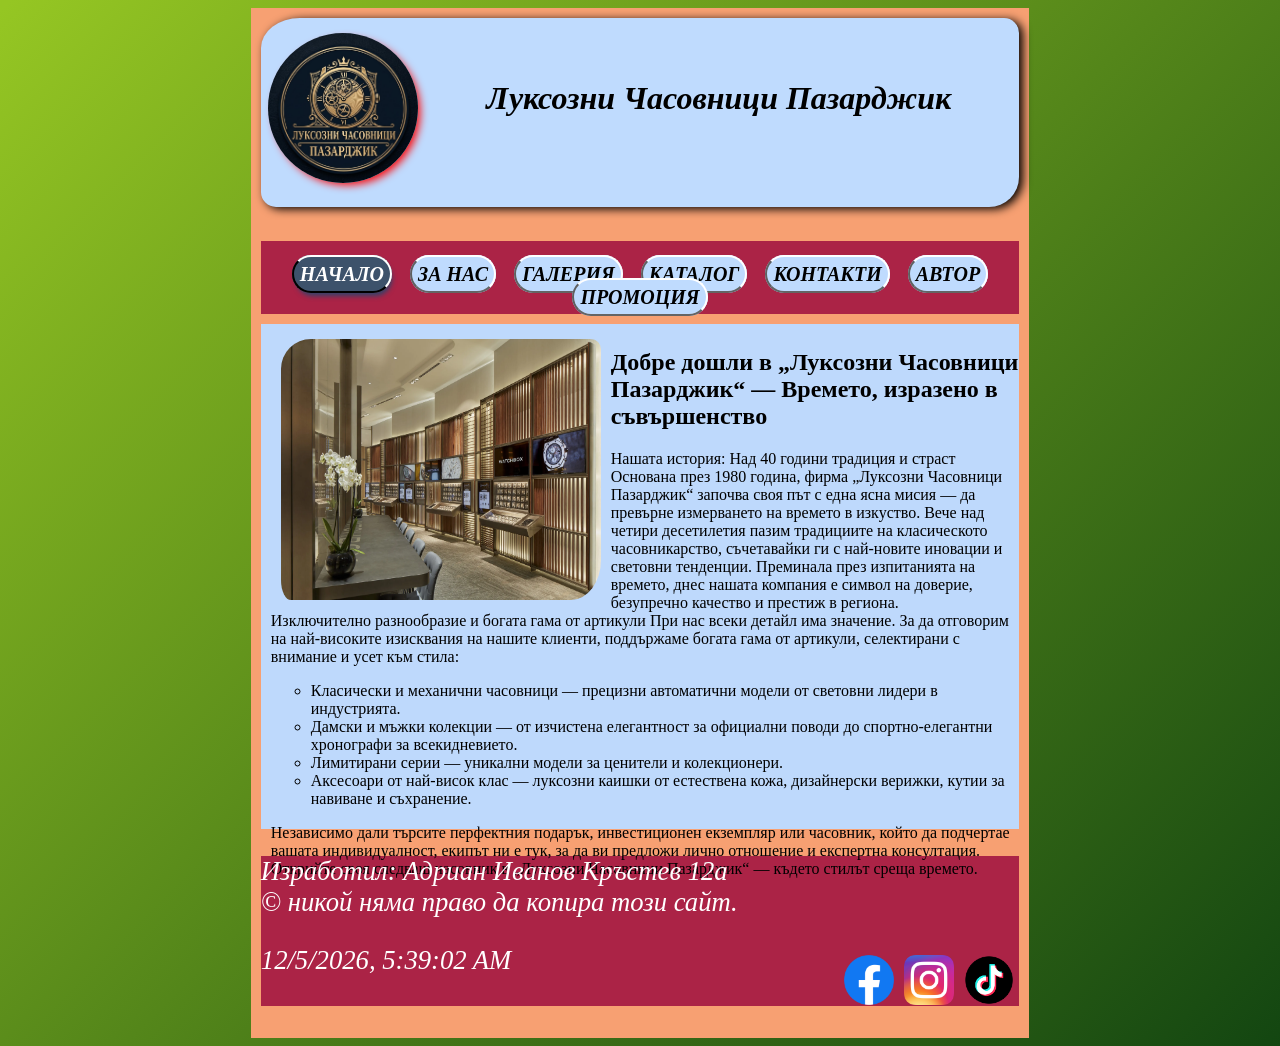
<file: index.html>
<!doctype html>
<html>
<head>
<meta charset="utf-8">
<title>Начало</title>
<link href="style.css" rel="stylesheet" type="text/css">
	<link rel="icon" type="image/x-icon" href="img/favicon_io/favicon.ico">
</head>

<body>
<div id="wrapper">
	<header id="header">
    <img id="left" src="img/logo.png" width="150" height="150" alt=""/>
	<h1 id="align">Луксозни Часовници Пазарджик</h1>
	</header>
  <nav id="menu"><strong id="center"><a href="index.html" class="align">НАЧАЛО</a> 
	  <a href="aboutUs.html">ЗА НАС</a> <a href="gallery.html">ГАЛЕРИЯ</a> <a href="catalog.html">КАТАЛОГ</a> 
	  <a href="contact.html">КОНТАКТИ</a> 
	  <a href="author.html">АВТОР</a> <a href="promotion.html">ПРОМОЦИЯ</a></strong></nav>
  <main id="main">
	<img id="aliign" src="img/store.png" width="320" height="261" alt=""/> 
	<h2>Добре дошли в „Луксозни Часовници Пазарджик“ — Времето, изразено в съвършенство</h2>
	  <p>Нашата история: Над 40 години традиция и страст
Основана през 1980 година, фирма „Луксозни Часовници Пазарджик“ започва своя път с една ясна мисия — да превърне измерването на времето в изкуство. Вече над четири десетилетия пазим традициите на класическото часовникарство, съчетавайки ги с най-новите иновации и световни тенденции. Преминала през изпитанията на времето, днес нашата компания е символ на доверие, безупречно качество и престиж в региона.<br>


Изключително разнообразие и богата гама от артикули
При нас всеки детайл има значение. За да отговорим на най-високите изисквания на нашите клиенти, поддържаме богата гама от артикули, селектирани с внимание и усет към стила:</p>
	  <ul><li>Класически и механични часовници — прецизни автоматични модели от световни лидери в индустрията.</li>

<li>Дамски и мъжки колекции — от изчистена елегантност за официални поводи до спортно-елегантни хронографи за всекидневието.
</li>
<li>Лимитирани серии — уникални модели за ценители и колекционери.</li>

<li>Аксесоари от най-висок клас — луксозни каишки от естествена кожа, дизайнерски верижки, кутии за навиване и съхранение.</li></ul>
	  <p>Независимо дали търсите перфектния подарък, инвестиционен екземпляр или часовник, който да подчертае вашата индивидуалност, екипът ни е тук, за да ви предложи лично отношение и експертна консултация.<br>


Открийте своя следващ часовник в „Луксозни Часовници Пазарджик“ — където стилът среща времето.</p>
	</main>
  <footer id="footer">
	  
	<p id="size">Изработил: Адриан Иванов Кръстев 12а <br>
    &copy; никой няма право да копира този сайт.</p>
	  
    <div class="icon"><a href="https://www.tiktok.com/@worldmacins" target="_self"><img src="img/tiktok-icon-free-png.webp" width="50" height="50" alt="ticktock"/></a></div>
	  
  <div class="icon"><a href="https://www.instagram.com/adikr88/" target="_self"><img src="img/Instagram_icon.png" width="50" height="50" alt="insta"/></a></div>
	
<div class="icon"><a href="https://www.facebook.com/profile.php?id=100041481893271&locale=bg_BG" target="_self"><img src="img/Facebook_Logo_(2019).png" width="50" height="50" alt="facebook"/></a></div>
    <div id="datetime" style="font-size: 20pt; font-style: oblique;"></div>

    <script>
        // Функция за обновяване на датата и часа
        function updateDateTime() {
            const now = new Date();
            document.getElementById('datetime').innerHTML = now.toLocaleString();
        }

        // Извикване на функцията веднага след зареждане на страницата
        updateDateTime();

        // Обновяване на датата и часа на всеки 1 секунда
        setInterval(updateDateTime, 1000);
    </script>

  </footer>
</div>
</body>
</html>
</file>
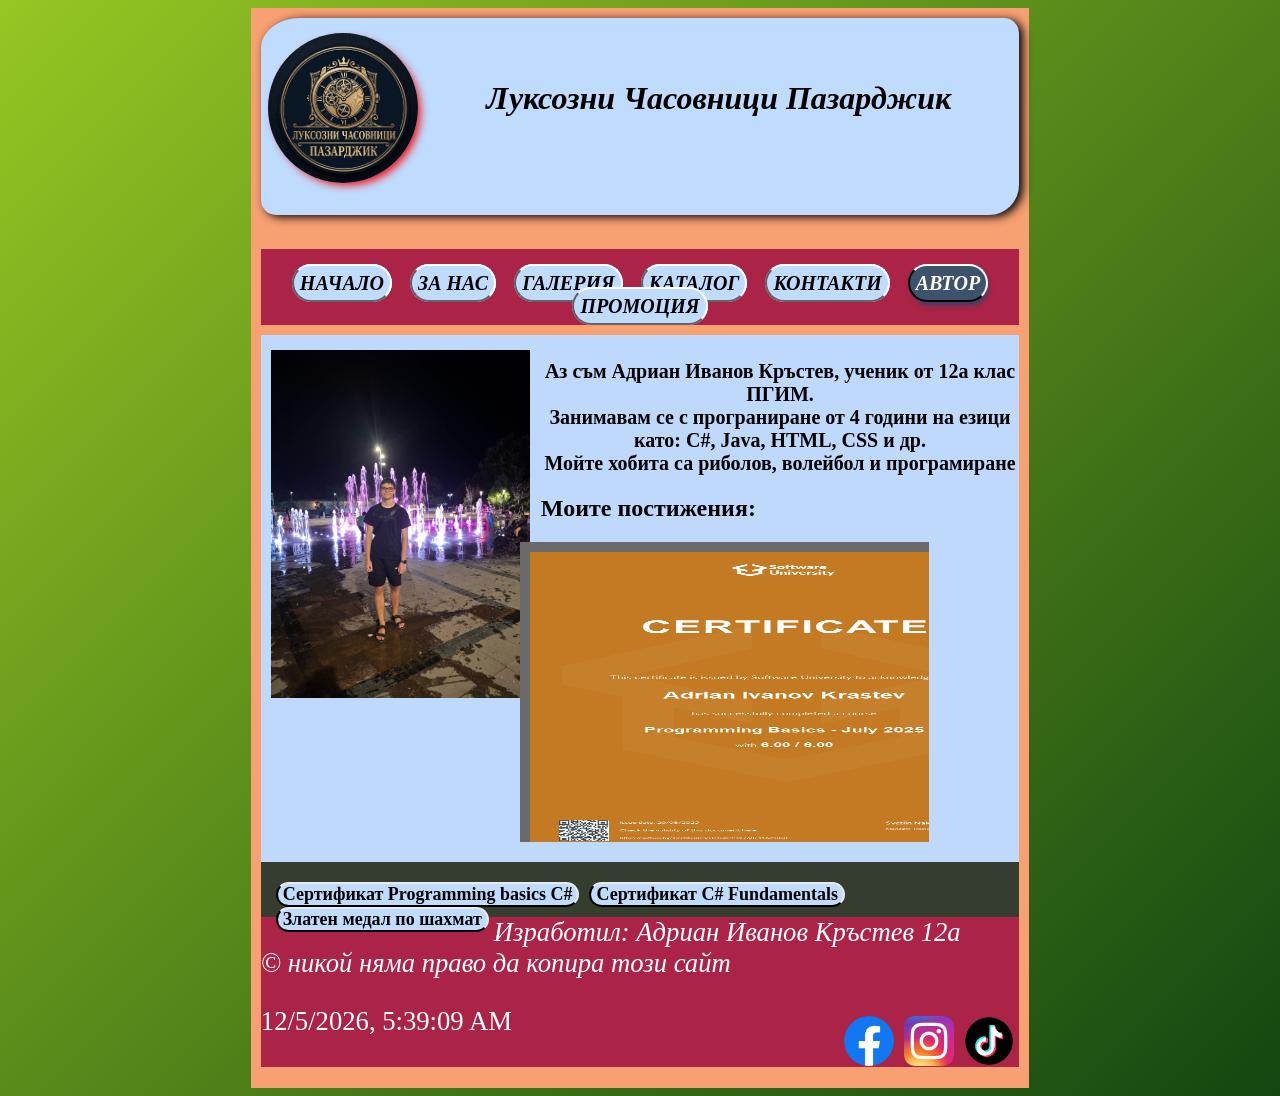
<file: author.html>
<!doctype html>
<html>
<head>
<meta charset="utf-8">
<title>автор</title>
<link href="author.css" rel="stylesheet" type="text/css">
<link rel="icon" type="image/x-icon" href="img/favicon_io/favicon.ico">
</head>

<body>
<div id="wrapper">
	<header id="header">
    <img id="left" src="img/logo.png" width="150" height="150" alt=""/>
	<h1 id="align">Луксозни Часовници Пазарджик</h1>
	</header>
  <nav id="menu"><strong id="center"><a href="index.html">НАЧАЛО</a> 
	  <a href="aboutUs.html">ЗА НАС</a> <a href="gallery.html">ГАЛЕРИЯ</a> <a href="catalog.html">КАТАЛОГ</a> 
	  <a href="contact.html">КОНТАКТИ</a> 
	  <a href="author.html" class="align">АВТОР</a> <a href="promotion.html">ПРОМОЦИЯ</a></strong></nav>
	
  <main id="main">
	<img class="image" src="img/author.jpg" width="259" height="348" alt=""/> 
	<div id="Para">
	  <p style="text-align: center; font-size: 20px;"><strong>Аз съм Адриан Иванов Кръстев, ученик от 12а клас ПГИМ.<br>
 Занимавам се с програниране от 4 години на езици като: С#, Java, HTML, CSS и др. <br>
Мойте хобита са риболов, волейбол и програмиране</strong></p>
	  <h2>Моите постижения:</h2>
	  <div id="scroll">
		<img class="floatCont" src="img/sertif1.jpg" width="500" height="300" alt=""/> 
		<img class="floatCont" src="img/sertif2.jpg"  width="500" height="300"  alt=""/> 
		<img class="floatCont" src="img/chessGoldMedal.jpg"  width="500" height="300"  alt=""/> </div>
    </div>

    <nav id="navigation">
      <div class="button"><a href="img/sertif1.jpg">Сертификат Programming basics C#</a></div>
      <div class="button"><a href="img/sertif2.jpg">Сертификат C# Fundamentals</a></div>
      <div class="button"><a href="img/chessGoldMedal.jpg">Златен медал по шахмат</a></div>
    </nav>
	  
	
  </main>
  <footer id="footer">
	  
	<p id="size">Изработил: Адриан Иванов Кръстев 12а <br>
    &copy; никой няма право да копира този сайт</p>
	  
    <div class="icon"><a href="https://www.tiktok.com/@worldmacins" target="_self"><img src="img/tiktok-icon-free-png.webp" width="50" height="50" alt="ticktock"/></a></div>
	  
  <div class="icon"><a href="https://www.instagram.com/adikr88/" target="_self"><img src="img/Instagram_icon.png" width="50" height="50" alt="insta"/></a></div>
	
<div class="icon"><a href="https://www.facebook.com/profile.php?id=100041481893271&locale=bg_BG" target="_self"><img src="img/Facebook_Logo_(2019).png" width="50" height="50" alt="facebook"/></a></div>
	  <div id="datetime"></div>

    <script>
        // Функция за обновяване на датата и часа
        function updateDateTime() {
            const now = new Date();
            document.getElementById('datetime').innerHTML = now.toLocaleString();
        }

        // Извикване на функцията веднага след зареждане на страницата
        updateDateTime();

        // Обновяване на датата и часа на всеки 1 секунда
        setInterval(updateDateTime, 1000);
    </script>
  </footer>
	</div>
</body>
</html>
</file>
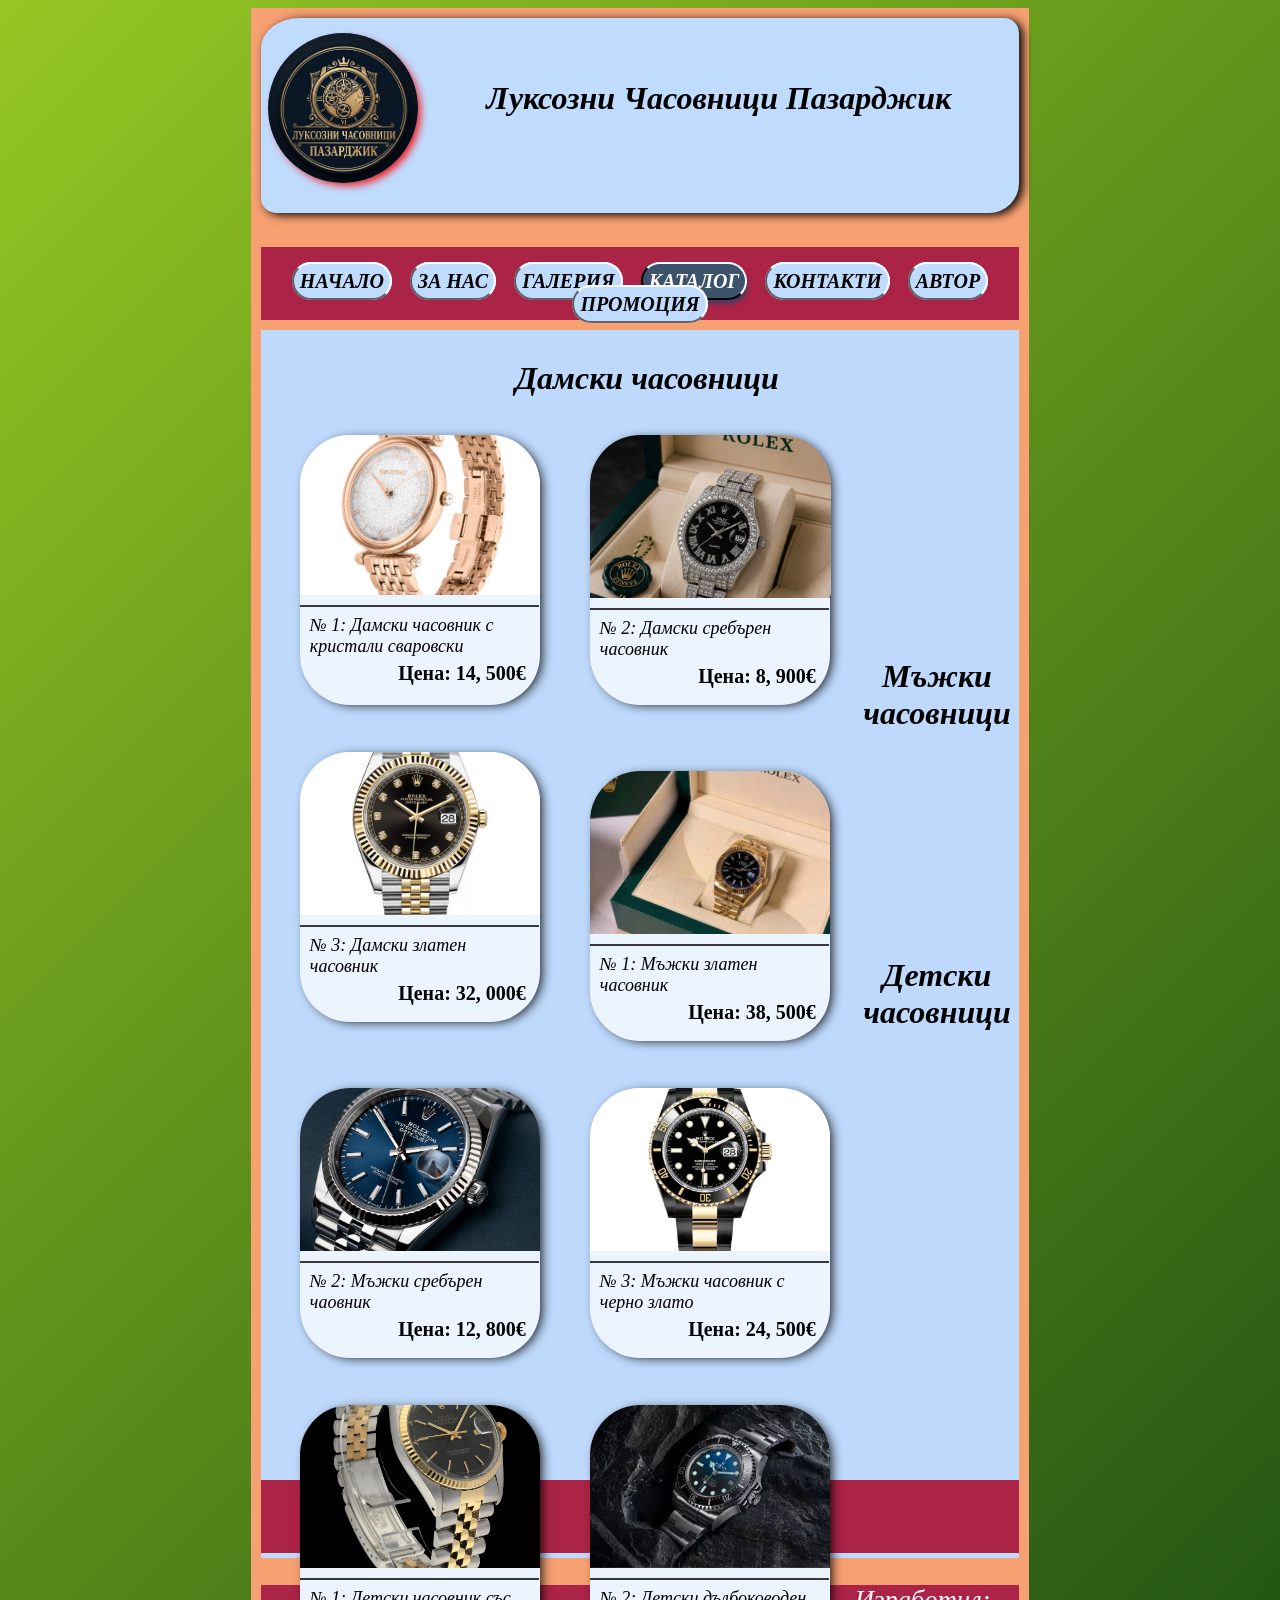
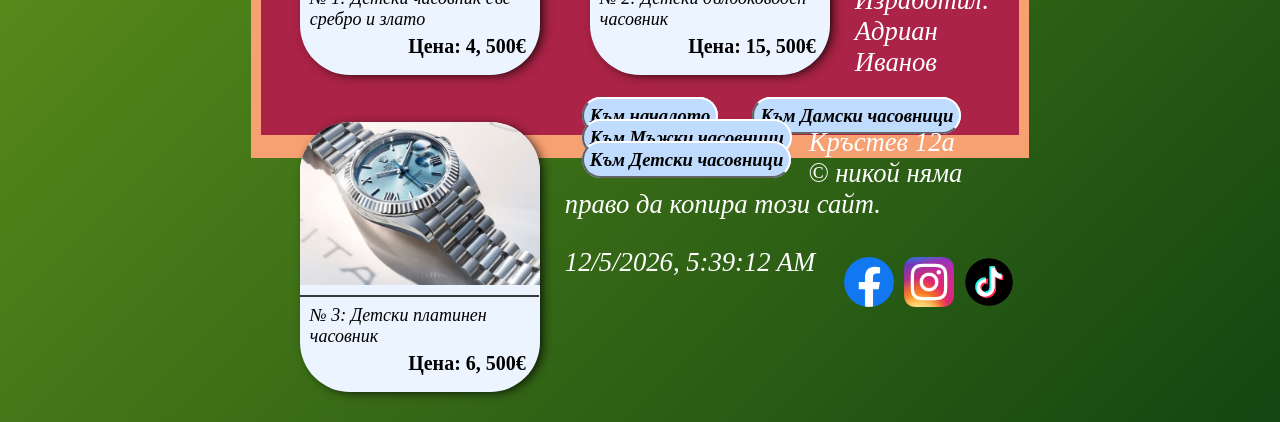
<file: catalog.html>
<!doctype html>
<html>
<head>
<meta charset="utf-8">
<title>catalog</title>
<link href="style1.css" rel="stylesheet" type="text/css">
	<link rel="icon" type="image/x-icon" href="img/favicon_io/favicon.ico">
</head>

<body>
<div id="wrapper">
	<header id="header">
	<img id="left" src="img/logo.png" width="150" height="150" alt=""/>
	<h1 id="align">Луксозни Часовници Пазарджик</h1>
	</header>
	
	<nav id="menu"><strong id="center"><a href="index.html">НАЧАЛО</a> 
	  <a href="aboutUs.html">ЗА НАС</a> <a href="gallery.html">ГАЛЕРИЯ</a> 
		
		<a href="catalog.html" class="active">КАТАЛОГ</a>
		
		<a href="contact.html">КОНТАКТИ</a> <a href="author.html">АВТОР</a> <a href="promotion.html">ПРОМОЦИЯ</a></strong></nav>
  <main id="main">
    <div id="section1">
        <h1 class="headingAlign">Дамски часовници</h1>
	    <div class="product">
			
		  <div class="img"><img class="img" src="img/clock.jpg" width="240" height="160" alt=""/></div>
			<hr class="line">

<div class="text">№ 1: Дамски часовник с кристали сваровски</div>
		  <div class="price">Цена: 14, 500&#8364;</div>
			
        </div>
		  
      <div class="product">
			
		  <div class="img"><img class="img" src="img/clockRolex.png" width="241" height="163" alt=""/></div>
			<hr class="line">

<div class="text">№ 2: Дамски сребърен часовник</div>
		  <div class="price">Цена: 8, 900&#8364;</div>
			
        </div>
		  
		
		<div class="product">
			
		  <div class="img"><img class="img" src="img/rolex.jpg" width="240" height="163" alt=""/></div>
			<hr class="line">

<div class="text">№ 3: Дамски златен часовник</div>
		  <div class="price">Цена: 32, 000&#8364;</div>
			
        </div>
		
      </div>
		
	  <div id="section2"><h1 class="headingAlign">Мъжки часовници</h1>
	  
		  <div class="product">
			
		  <div class="img"><img class="img" src="img/manRolex.png" width="240" height="163" alt=""/></div>
			<hr class="line">

<div class="text">№ 1: Мъжки златен часовник</div>
		  <div class="price">Цена: 38, 500&#8364;</div>
			
        </div>
	  
		  <div class="product">
			
		  <div class="img"><img class="img" src="img/RolexSilver.jpg" width="240" height="163" alt=""/></div>
			<hr class="line">

<div class="text">№ 2: Мъжки сребърен чаовник</div>
		  <div class="price">Цена: 12, 800&#8364;</div>
			
        </div>
		  
		  <div class="product">
			
		  <div class="img"><img class="img" src="img/RolexBlackGold.png" width="240" height="163" alt=""/></div>
			<hr class="line">

<div class="text">№ 3: Мъжки часовник с черно злато</div>
		  <div class="price">Цена: 24, 500&#8364;</div>
			
        </div>
	  
	  </div>
		
    <div id="section3"><h1 class="headingAlign">Детски часовници</h1>
	  
	   <div class="product">
			
		  <div class="img"><img class="img" src="img/KidsRolex.png" width="240" height="163" alt=""/></div>
			<hr class="line">

<div class="text">№ 1: Детски часовник със сребро и злато</div>
		  <div class="price">Цена: 4, 500&#8364;</div>
			
        </div>
	  
	  <div class="product">
			
		  <div class="img"><img class="img" src="img/DeepSeaKids.png" width="240" height="163" alt=""/></div>
			<hr class="line">

<div class="text">№ 2: Детски дълбоководен часовник</div>
		  <div class="price">Цена: 15, 500&#8364;</div>
			
        </div>
		
		<div class="product">
			
		  <div class="img"><img class="img" src="img/KidsSilver.png" width="240" height="163" alt=""/></div>
			<hr class="line">

<div class="text">№ 3: Детски платинен часовник</div>
		  <div class="price">Цена: 6, 500&#8364;</div>
			
        </div>
	  
	  </div>
      <nav id="navigation">
        <div class="button"><a href="#wrapper">Към началото</a></div>
        <div class="button"><a href="#section1">Към Дамски часовници</a></div>
	    <div class="button"><a href="#section2">Към Мъжки часовници</a></div>
	    <div class="button"><a href="#section3">Към Детски часовници</a></div>
      </nav>
	  </main>
	
    <footer id="footer">
	  	<p id="size">Изработил: Адриан Иванов Кръстев 12а <br>
			 &copy; никой няма право да копира този сайт.</p>
	  
    <div class="icon"><a href="https://www.tiktok.com/@worldmacins" target="_self"><img src="img/tiktok-icon-free-png.webp" width="50" height="50" alt="ticktock"/></a></div>
	  
  <div class="icon"><a href="https://www.instagram.com/adikr88/" target="_self"><img src="img/Instagram_icon.png" width="50" height="50" alt="insta"/></a></div>
	
<div class="icon"><a href="https://www.facebook.com/profile.php?id=100041481893271&locale=bg_BG" target="_self"><img src="img/Facebook_Logo_(2019).png" width="50" height="50" alt="facebook"/></a></div>
    <div id="datetime" style="font-size: 20pt; font-style: oblique;"></div>

    <script>
        // Функция за обновяване на датата и часа
        function updateDateTime() {
            const now = new Date();
            document.getElementById('datetime').innerHTML = now.toLocaleString();
        }

        // Извикване на функцията веднага след зареждане на страницата
        updateDateTime();

        // Обновяване на датата и часа на всеки 1 секунда
        setInterval(updateDateTime, 1000);
    </script>
	  </footer>
  
</div>
</body>
</html>
</file>
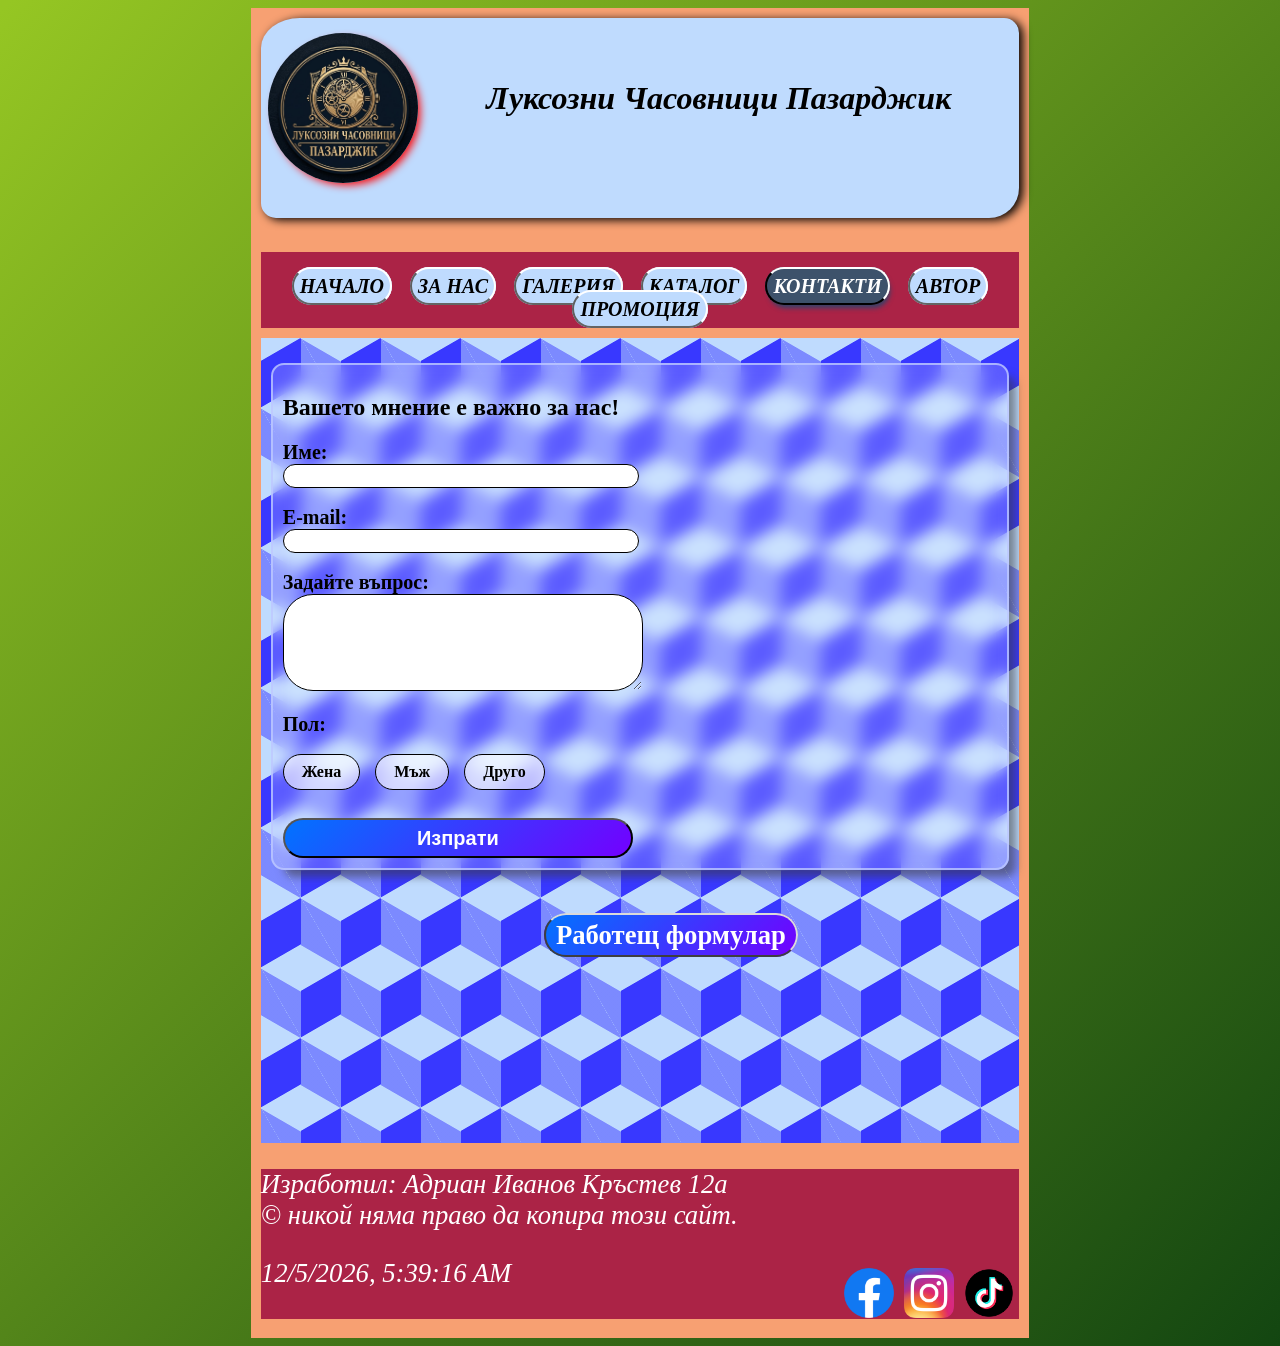
<file: contact.html>
<!doctype html>
<html>
<head>
<meta charset="utf-8">
<title>Начало</title>
<link href="contactStyle.css" rel="stylesheet" type="text/css">
	<link rel="icon" type="image/x-icon" href="img/favicon_io/favicon.ico">
</head>

<body>
<div id="wrapper">
	<header id="header">
    <img id="left" src="img/logo.png" width="150" height="150" alt=""/>
	<h1 id="align">Луксозни Часовници Пазарджик</h1>
	</header>
  <nav id="menu"><strong id="center"><a href="index.html">НАЧАЛО</a> 
	  <a href="aboutUs.html">ЗА НАС</a> <a href="gallery.html">ГАЛЕРИЯ</a> <a href="catalog.html">КАТАЛОГ</a> 
	  <a class="align" href="contact.php">КОНТАКТИ</a> 
	  <a href="author.html">АВТОР</a> <a href="promotion.html">ПРОМОЦИЯ</a></strong></nav>
 
<div class="pattern">
<main id="main">
<div class="glass">
<h2>Вашето мнение е важно за нас!</h2>

  <div id="map"><iframe src="https://www.google.com/maps/embed?pb=!1m18!1m12!1m3!1d1949.9526908014527!2d24.325143847471665!3d42.20215048574838!2m3!1f0!2f0!3f0!3m2!1i1024!2i768!4f13.1!3m3!1m2!1s0x14acafe4d177b767%3A0x40f730e415bdb65b!2z0J_Qk9CY0Jw!5e0!3m2!1sbg!2sbg!4v1792254079824!5m2!1sbg!2sbg" width="400" height="300" style="border:0;" allowfullscreen="" loading="lazy" referrerpolicy="strict-origin-when-cross-origin"></iframe></div>
  
  <form>  
    <label class="label">Име:</label> <input id="name1" name="name">
    <br><br>
    <label class="label">E-mail:</label>
    <input id="email" type="text" name="email">
    <br><br>
    <label class="label">Задайте въпрос:</label><br>
    <textarea class="text" name="comment" rows="5" cols="40"></textarea>
    <br><br>
    <label class="label">Пол:</label><br><br>
    
    <div class="gender-group">
        <label class="gender-option">
            <input id="gender" name="gender" type="radio" required="required" value="female">
            <span>Жена</span>
        </label>
        
        <label class="gender-option">
            <input id="gender1" type="radio" name="gender" required="required" value="male">
            <span>Мъж</span>
        </label>
        
        <label class="gender-option">
            <input class="gender" type="radio" name="gender" value="other">
            <span>Друго</span>
        </label>
    </div>
    <br>
    <input id="submit" type="submit" name="submit" value="Изпрати"> 
  </form>
</div>
    <div id="working"><a href="contact.php">Работещ формулар</a></div>
	  
	</main></div>
  <footer id="footer">
	  
	<p id="size">Изработил: Адриан Иванов Кръстев 12а <br>
    &copy; никой няма право да копира този сайт.</p>
	  
    <div class="icon"><a href="https://www.tiktok.com/@worldmacins" target="_self"><img src="img/tiktok-icon-free-png.webp" width="50" height="50" alt="ticktock"/></a></div>
	  
  <div class="icon"><a href="https://www.instagram.com/adikr88/" target="_self"><img src="img/Instagram_icon.png" width="50" height="50" alt="insta"/></a></div>
	
<div class="icon"><a href="https://www.facebook.com/profile.php?id=100041481893271&locale=bg_BG" target="_self"><img src="img/Facebook_Logo_(2019).png" width="50" height="50" alt="facebook"/></a></div>
    <div id="datetime" style="font-size: 20pt; font-style: oblique;"></div>

    <script>
        // Функция за обновяване на датата и часа
        function updateDateTime() {
            const now = new Date();
            document.getElementById('datetime').innerHTML = now.toLocaleString();
        }

        // Извикване на функцията веднага след зареждане на страницата
        updateDateTime();

        // Обновяване на датата и часа на всеки 1 секунда
        setInterval(updateDateTime, 1000);
    </script>

  </footer>
</div>
</body>
</html>
</file>
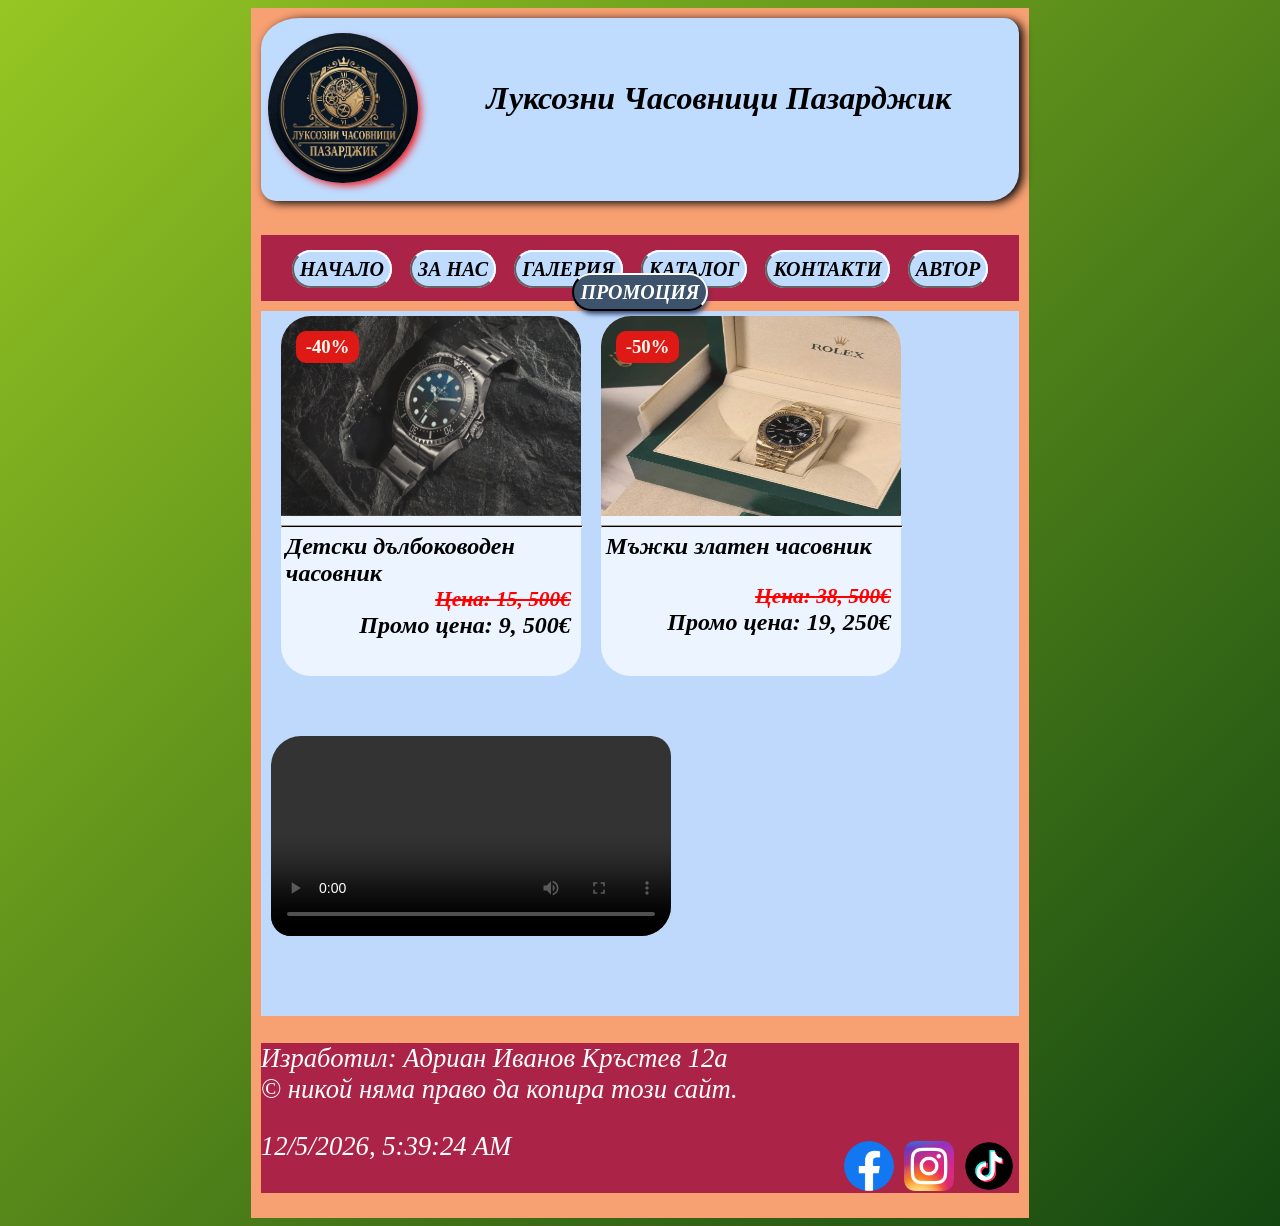
<file: promotion.html>
<!doctype html>
<html>
<head>
<meta charset="utf-8">
<title>Начало</title>
<link href="promotionStyle.css" rel="stylesheet" type="text/css">
	<link rel="icon" type="image/x-icon" href="img/favicon_io/favicon.ico">
</head>

<body>
<div id="wrapper">
	<header id="header">
    <img id="left" src="img/logo.png" width="150" height="150" alt=""/>
	<h1 id="align">Луксозни Часовници Пазарджик</h1>
	</header>
  <nav id="menu"><strong id="center"><a href="index.html">НАЧАЛО</a> 
	  <a href="aboutUs.html">ЗА НАС</a> <a href="gallery.html">ГАЛЕРИЯ</a> <a href="catalog.html">КАТАЛОГ</a> 
	  <a href="contact.html">КОНТАКТИ</a> 
	  <a href="author.html">АВТОР</a> <a class="align" href="promotion.html">ПРОМОЦИЯ</a></strong></nav>
  <main id="main">
	<div class="product">
        <div class="product-image">
            <img class="product-image" src="img/DeepSeaKids.png" width="300" height="200" alt="Product 1">
            <span class="discount-badge">-40%</span>
        </div>
        <hr class="line">

    <div class="text">
        Детски дълбоководен часовник
    </div>
        <div class="oldPrice">
            Цена: 15, 500&#8364;
        </div>

        <div class="newPrice">
            Промо цена: 9, 500&#8364;
        </div>
     </div>   


     <div class="product">
        <div class="product-image">
            <img class="product-image" src="img/manRolex.png" width="300" height="200" alt="Product 1">
            <span class="discount-badge">-50%</span>
        </div>
        <hr class="line">

    <div class="text">
        Мъжки златен часовник
    </div>
        <div class="oldPrice" style="margin-top: 24px;">
            Цена: 38, 500&#8364;
        </div>

        <div class="newPrice">
            Промо цена: 19, 250&#8364;
        </div>
     </div>

     <video id="product-video" controls="" src="video/promo.mp4" width="400" height="200"></video>
	</main>
  <footer id="footer">
	  
	<p id="size">Изработил: Адриан Иванов Кръстев 12а <br>
    &copy; никой няма право да копира този сайт.</p>
	  
    <div class="icon"><a href="https://www.tiktok.com/@worldmacins" target="_self"><img src="img/tiktok-icon-free-png.webp" width="50" height="50" alt="ticktock"/></a></div>
	  
  <div class="icon"><a href="https://www.instagram.com/adikr88/" target="_self"><img src="img/Instagram_icon.png" width="50" height="50" alt="insta"/></a></div>
	
<div class="icon"><a href="https://www.facebook.com/profile.php?id=100041481893271&locale=bg_BG" target="_self"><img src="img/Facebook_Logo_(2019).png" width="50" height="50" alt="facebook"/></a></div>
    <div id="datetime" style="font-size: 20pt; font-style: oblique;"></div>

    <script>
        // Функция за обновяване на датата и часа
        function updateDateTime() {
            const now = new Date();
            document.getElementById('datetime').innerHTML = now.toLocaleString();
        }

        // Извикване на функцията веднага след зареждане на страницата
        updateDateTime();

        // Обновяване на датата и часа на всеки 1 секунда
        setInterval(updateDateTime, 1000);
    </script>

  </footer>
</div>
</body>
</html>
</file>
<file: style.css>
@charset "utf-8";
body {
    background-image: -webkit-linear-gradient(315deg,rgba(149,198,35,1.00) 0.41%,rgba(19,70,17,1.00) 100%);
    background-image: -moz-linear-gradient(315deg,rgba(149,198,35,1.00) 0.41%,rgba(19,70,17,1.00) 100%);
    background-image: -o-linear-gradient(315deg,rgba(149,198,35,1.00) 0.41%,rgba(19,70,17,1.00) 100%);
    background-image: linear-gradient(135deg,rgba(149,198,35,1.00) 0.41%,rgba(19,70,17,1.00) 100%);
}
#wrapper {
    height: 1020px;
    width: 60%;
    background-color: #F7A072;
    margin-left: auto;
    margin-right: auto;
    padding-left: 10px;
    padding-top: 10px;
    padding-right: 10px;
    padding-bottom: 0px;
}
#wrapper #header {
    background-color: #BFDBFE;
    height: 17%;
    padding-top: 2%;
    padding-left: 1%;
    color: #000000;
    border-radius: 39px 15px 30px / 30px 15px;
    -webkit-box-shadow: 4px 2px 10px 0px;
    box-shadow: 4px 2px 10px 0px;
}

#wrapper #header #left {
    float: left;
    color: #000000;
    border-radius: 50%;
    -webkit-box-shadow: 4px 4px 8px -2px #FF0000;
    box-shadow: 4px 4px 8px -2px #FF0000;
}
#wrapper #menu {
    background-color: #AB2346;
    height: 5%;
    color: #FFFFFF;
    font-style: italic;
    text-align: center;
    padding-top: 3%;
    margin-top: 34px;
}
#menu #center a {
    text-decoration: none;
    color: #000000;
    font-size: 20px;
    padding-top: 6px;
    padding-bottom: 6px;
    padding-left: 6px;
    padding-right: 6px;
    margin-right: 7px;
    margin-left: 7px;
    background-color: #BFDBFE;
    border-width: 2px;
    border-style: solid;
    border-color: #FFFFFF #FFFFFF #646464 #5F5F5F;
    border-radius: 30px;
    transition: 0.3s;
}
#wrapper #main {
    margin-top: 10px;
    background-color: #BED9FC;
    height: 500px;
    padding-top: 5px;
    padding-left: 10px;
}
#wrapper #main ul {
	list-style: circle;
}



#menu #center a:hover,
#menu #center a.align
{
    background-color: #3D526B;
    border-width: 2px;
    border-style: solid;
    border-bottom-color: #000000;
    border-left-color: #000000;
    color: #FFFFFF;
    -webkit-box-shadow: 2px 5px 5px -2px #31436A;
    box-shadow: 2px 5px 5px -2px #31436A;
	
}


#wrapper #header #align {
    padding-top: 25px;
    font-style: italic;
    color: #000000;
    text-align: center;
}
#wrapper #main #aliign {
    padding-left: 10px;
    padding-right: 10px;
    padding-top: 10px;
    float: left;
    border-radius: 40px 20px;
}
#wrapper #footer {
    clear: none;
    height: 150px;
    background-color: #AB2346;
    margin-top: 12px;
    color: #FFFFFF;
    

}
#wrapper #footer .icon {
    width: 50px;
    height: 50px;
    float: right;
    margin-left: 5px;
    margin-right: 5px;
    transition: ease 0.3s;
    margin-top: 10px;
}

#wrapper #footer .icon:hover{
	
	transform: translateY(-5px);
}


#wrapper #footer #size {
    font-size: 20pt;
    font-style: oblique;
}
</file>
<file: author.css>
@charset "utf-8";
body {
    background-image: -webkit-linear-gradient(315deg,rgba(149,198,35,1.00) 0.41%,rgba(19,70,17,1.00) 100%);
    background-image: -moz-linear-gradient(315deg,rgba(149,198,35,1.00) 0.41%,rgba(19,70,17,1.00) 100%);
    background-image: -moz-linear-gradient(315deg,rgba(149,198,35,1.00) 0.41%,rgba(19,70,17,1.00) 100%);
    background-image: -o-linear-gradient(315deg,rgba(149,198,35,1.00) 0.41%,rgba(19,70,17,1.00) 100%);
    background-image: linear-gradient(135deg,rgba(149,198,35,1.00) 0.41%,rgba(19,70,17,1.00) 100%);
}
#wrapper {
    height: 1070px;
    width: 60%;
    background-color: #F7A072;
    margin-left: auto;
    margin-right: auto;
    padding-left: 10px;
    padding-top: 10px;
    padding-right: 10px;
    padding-bottom: 0px;
}
#wrapper #header {
    background-color: #BFDBFE;
    height: 17%;
    padding-top: 2%;
    padding-left: 1%;
    color: #000000;
    border-radius: 39px 15px 30px / 30px 15px;
    -webkit-box-shadow: 4px 2px 10px 0px;
    box-shadow: 4px 2px 10px 0px;
}

#wrapper #header #left {
    float: left;
    color: #000000;
    border-radius: 50%;
    -webkit-box-shadow: 4px 4px 8px -2px #FF0000;
    box-shadow: 4px 4px 8px -2px #FF0000;
}
#wrapper #menu {
    background-color: #AB2346;
    height: 5%;
    color: #FFFFFF;
    font-style: italic;
    text-align: center;
    padding-top: 3%;
    margin-top: 34px;
}
#menu #center a {
    text-decoration: none;
    color: #000000;
    font-size: 20px;
    padding-top: 6px;
    padding-bottom: 6px;
    padding-left: 6px;
    padding-right: 6px;
    margin-right: 7px;
    margin-left: 7px;
    background-color: #BFDBFE;
    border-width: 2px;
    border-style: solid;
    border-color: #FFFFFF #FFFFFF #646464 #5F5F5F;
    border-radius: 30px;
    transition: 0.3s;
}
#wrapper #main {
    margin-top: 10px;
    background-color: #BED9FC;
    height: 550px;
    padding-top: 5px;
}

#menu #center a:hover,
#menu #center a.align
{
    background-color: #3D526B;
    border-width: 2px;
    border-style: solid;
    border-bottom-color: #000000;
    border-left-color: #000000;
    color: #FFFFFF;
    -webkit-box-shadow: 2px 5px 5px -2px #31436A;
    box-shadow: 2px 5px 5px -2px #31436A;
	
}


#wrapper #header #align {
    padding-top: 25px;
    font-style: italic;
    color: #000000;
    text-align: center;
}
#wrapper #main #aliign {
    padding-left: 10px;
    padding-right: 10px;
    padding-top: 10px;
    float: left;
    border-radius: 40px 20px;
}
#wrapper #footer {
    clear: none;
    height: 150px;
    background-color: #AB2346;
    margin-top: 12px;
    color: #FFFFFF;
    font-size: 20pt;

}
#wrapper #footer .icon {
    width: 50px;
    height: 50px;
    float: right;
    margin-left: 5px;
    margin-right: 5px;
    transition: ease 0.3s;
    margin-top: 10px;
}

#wrapper #footer .icon:hover{
	
	transform: translateY(-5px);
}


#wrapper #footer #size {
    font-size: 20pt;
    font-style: oblique;
}


#wrapper #main .image {
    float: left;
    transition: 0.3s ease;
    margin-top: 10px;
    margin-left: 10px;
}
#wrapper #main .image:hover{
    border-radius: 40px 20px;
    -webkit-box-shadow: 2px 4px 6px -2px #000000;
    box-shadow: 2px 4px 6px -2px #000000;
    transform: translateY(-10px);
    cursor: pointer;
}
#wrapper #main #Para {
    margin-left: 280px;
    padding-bottom: 20px;
    margin-bottom: 20px;
}
#main #navigation .button {
    margin-left: 5px;
    margin-right: 5px;
    transition: 0.3s ease;
    float: left;
}
#main #navigation a {
    background-color: #BFDBFE;
    padding-left: 5px;
    padding-right: 5px;
    border-radius: 30px;
    border-width: 2px;
    border-style: solid;
    border-color: #EAEAEA #EAEAEA #000000 #000000;
    float: left;
    text-decoration: none;
    color: #000000;
    font-size: 18px;
    font-weight: bold;
}

#main #navigation a:hover{
    background-color: #65778D;
    color: #FFFFFF;
    -webkit-box-shadow: 2px 4px 5px -2px #78839C;
    box-shadow: 2px 4px 5px -2px #78839C;
}

#main #navigation .button:hover{
	transform: translateY(-3px)
}

#main #Para #scroll {
    overflow: auto;
    background-color: #6A6A6A;
    height: 300px;
    float: right;
    margin-bottom: 20px;
    width: 85.6%;
    margin-right: 90px;
}
#Para #scroll .floatCont {
    margin-left: 10px;
    margin-right: 10px;
    margin-top: 10px;
    margin-bottom: 10px;
}
#wrapper #main #navigation {
    background-color: #353D2F;
    clear: both;
    margin-top: 20px;
    height: 40px;
    padding-top: 20px;
    padding-left: 10px;
}
</file>
<file: style1.css>
@charset "utf-8";
body {
    background-image: -webkit-linear-gradient(315deg,rgba(149,198,35,1.00) 0.41%,rgba(19,70,17,1.00) 100%);
    background-image: -moz-linear-gradient(315deg,rgba(149,198,35,1.00) 0.41%,rgba(19,70,17,1.00) 100%);
    background-image: -o-linear-gradient(315deg,rgba(149,198,35,1.00) 0.41%,rgba(19,70,17,1.00) 100%);
    background-image: linear-gradient(135deg,rgba(149,198,35,1.00) 0.41%,rgba(19,70,17,1.00) 100%);
}
#wrapper {
    height: 1740px;
    width: 60%;
    background-color: #F7A072;
    margin-left: auto;
    margin-right: auto;
    padding-left: 10px;
    padding-top: 10px;
    padding-right: 10px;
    padding-bottom: 0px;
}
#wrapper #header {
    background-color: #BFDBFE;
    height: 180px;
    padding-top: 2%;
    padding-left: 1%;
    color: #000000;
    border-radius: 39px 15px 30px / 30px 15px;
    -webkit-box-shadow: 4px 2px 10px 0px;
    box-shadow: 4px 2px 10px 0px;
}

#wrapper #header #left {
    float: left;
    color: #000000;
    border-radius: 50%;
    -webkit-box-shadow: 4px 4px 8px -2px #FF0000;
    box-shadow: 4px 4px 8px -2px #FF0000;
}
#wrapper #menu
{
    background-color: #AB2346;
    height: 50px;
    color: #FFFFFF;
    font-style: italic;
    text-align: center;
    padding-top: 3%;
    margin-top: 34px;
}

#wrapper #main #navigation{
    background-color: #AB2346;
    height: 50px;
    color: #FFFFFF;
    font-style: italic;
    text-align: center;
    padding-top: 3%;
    margin-top: 250px;
}

#menu #center a {
    text-decoration: none;
    color: #000000;
    font-size: 20px;
    padding-top: 6px;
    padding-bottom: 6px;
    padding-left: 6px;
    padding-right: 6px;
    margin-right: 7px;
    margin-left: 7px;
    background-color: #BFDBFE;
    border-width: 2px;
    border-style: solid;
    border-color: #FFFFFF #FFFFFF #646464 #5F5F5F;
    border-radius: 30px;
    transition: 0.3s;
    font-weight: bold;
}

#navigation .button a {
    text-decoration: none;
    color: #000000;
    font-size: 18.6px;
    padding-top: 6px;
    padding-bottom: 6px;
    padding-left: 6px;
    padding-right: 6px;
    margin-right: 7px;
    margin-left: 7px;
    background-color: #BFDBFE;
    border-width: 2px;
    border-style: solid;
    border-color: #FFFFFF #FFFFFF #646464 #5F5F5F;
    border-radius: 30px;
    transition: 0.3s;
    font-weight: bold;
}
#wrapper #main {
    margin-top: 10px;
    background-color: #BED9FC;
    height: 1223px;
    padding-top: 5px;
}


#menu #center a:hover,
#navigation .button a:hover,
#menu #center a.active {
    background-color: #3D526B;
    border-width: 2px;
    border-style: solid;
    border-bottom-color: #000000;
    border-left-color: #000000;
    color: #FFFFFF;
    -webkit-box-shadow: 2px 5px 5px -2px #31436A;
    box-shadow: 2px 5px 5px -2px #31436A;
	
}
#main #navigation .button {
    float: left;
    margin-left: 10px;
    margin-right: 10px;
}


#wrapper #header #align {
    padding-top: 25px;
    font-style: italic;
    color: #000000;
    text-align: center;
}
#wrapper #footer {
    clear: none;
    height: 150px;
    background-color: #AB2346;
    margin-top: 12px;
    color: #ffffff;
}
#wrapper #footer .icon {
    width: 50px;
    height: 50px;
    float: right;
    margin-left: 5px;
    margin-right: 5px;
    transition: ease 0.3s;
    margin-top: 10px;
}

#wrapper #footer .icon:hover{
	
	transform: translateY(-5px);
}


#wrapper #footer #size {
    font-size: 20pt;
    font-style: oblique;
}
#wrapper #main .headingAlign {
    text-align: center;
    margin-top: 5px;
    font-style: italic;
    padding-top: 20px;
}
#wrapper #main #section1,
#wrapper #main #section2,
#wrapper #main #section3 {
    height: 24%;
    padding-left: 14px;
}

#main #section1 .product,
#main #section2 .product,
#main #section3 .product {
    background-color: #EBF4FF;
    width: 230px;
    height: 270px;
    border-radius: 50px;
    -webkit-box-shadow: 4px 2px 12px -3px;
    box-shadow: 4px 2px 12px -3px;
    margin-left: 25px;
    padding-left: 5px;
    padding-right: 5px;
    float: left;
    margin-top: 17px;
    margin-right: 25px;
    margin-bottom: 30px;
}

#section1 .product .text,
#section2 .product .text,
#section3 .product .text {
    margin-top: 149px;
    margin-left: 5px;
    padding-bottom: 0px;
    font-style: italic;
    font-size: 18px;
}

#section1 .product .price,
#section2 .product .price,
#section3 .product .price {
    float: right;
    margin-top: 5px;
    font-weight: bold;
    font-size: 20px;
    margin-right: 9px;
}


#section1 .product .img,
#section2 .product .img,
#section3 .product .img {
    float: left;
    margin-top: 0px;
    border-top-left-radius: 50px 50px;
    border-top-right-radius: 50px 50px;
    margin-left: -2.5px;
    transition: ease 0.3s;
    object-fit: cover;
}

#section1 .product .img:hover,
#section2 .product .img:hover,
#section3 .product .img:hover {
    transform: scale(1.1);
    -webkit-box-shadow: 5px 4px 5px -2px #000000;
    box-shadow: 5px 4px 5px -2px #000000;
}

#section1 .product .line,
#section2 .product .line,
#section3 .product .line {
    float: left;
    margin-top: 10px;
    border: 1px solid #383838;
    width: 237px;
    background-color: #333333;
    margin-left: -5px;
}
</file>
<file: contactStyle.css>
@charset "utf-8";
body {
    background-image: -webkit-linear-gradient(315deg,rgba(149,198,35,1.00) 0.41%,rgba(19,70,17,1.00) 100%);
    background-image: -moz-linear-gradient(315deg,rgba(149,198,35,1.00) 0.41%,rgba(19,70,17,1.00) 100%);
    background-image: -o-linear-gradient(315deg,rgba(149,198,35,1.00) 0.41%,rgba(19,70,17,1.00) 100%);
    background-image: linear-gradient(135deg,rgba(149,198,35,1.00) 0.41%,rgba(19,70,17,1.00) 100%);
}
#wrapper {
    height: 1320px;
    width: 60%;
    background-color: #F7A072;
    margin-left: auto;
    margin-right: auto;
    padding-left: 10px;
    padding-top: 10px;
    padding-right: 10px;
    padding-bottom: 0px;
}
#wrapper #header {
    background-color: #BFDBFE;
    height: 14%;
    padding-top: 2%;
    padding-left: 1%;
    color: #000000;
    border-radius: 39px 15px 30px / 30px 15px;
    -webkit-box-shadow: 4px 2px 10px 0px;
    box-shadow: 4px 2px 10px 0px;
}

#wrapper #header #left {
    float: left;
    color: #000000;
    border-radius: 50%;
    -webkit-box-shadow: 4px 4px 8px -2px #FF0000;
    box-shadow: 4px 4px 8px -2px #FF0000;
}
#wrapper #menu {
    background-color: #AB2346;
    height: 4%;
    color: #FFFFFF;
    font-style: italic;
    text-align: center;
    padding-top: 3%;
    margin-top: 34px;
}
#menu #center a {
    text-decoration: none;
    color: #000000;
    font-size: 20px;
    padding-top: 6px;
    padding-bottom: 6px;
    padding-left: 6px;
    padding-right: 6px;
    margin-right: 7px;
    margin-left: 7px;
    background-color: #BFDBFE;
    border-width: 2px;
    border-style: solid;
    border-color: #FFFFFF #FFFFFF #646464 #5F5F5F;
    border-radius: 30px;
    transition: 0.3s;
}
#wrapper #main {
    margin-top: 10px;
    height: 800px;
    
    padding-top: 5px;
    padding-left: 10px;
    padding-right: 10px;
}
#menu #center a:hover,
#menu #center a.align
{
    background-color: #3D526B;
    border-width: 2px;
    border-style: solid;
    border-bottom-color: #000000;
    border-left-color: #000000;
    color: #FFFFFF;
    -webkit-box-shadow: 2px 5px 5px -2px #31436A;
    box-shadow: 2px 5px 5px -2px #31436A;
	
}


#wrapper #header #align {
    padding-top: 25px;
    font-style: italic;
    color: #000000;
    text-align: center;
}
#wrapper #footer {
    clear: none;
    height: 150px;
    background-color: #AB2346;
    margin-top: 12px;
    color: #FFFFFF;
    

}
#wrapper #footer .icon {
    width: 50px;
    height: 50px;
    float: right;
    margin-left: 5px;
    margin-right: 5px;
    transition: ease 0.3s;
    margin-top: 10px;
}

#wrapper #footer .icon:hover{
	
	transform: translateY(-5px);
}


#wrapper #footer #size {
    font-size: 20pt;
    font-style: oblique;
}


#main form .label {
    color: #000000;
    font-weight: bold;
    font-size: 20px;
}
#main form .text
{
    width: 46%;
    padding-top: 10px;
    padding-left: 20px;
    padding-right: 10px;
    border-radius: 30px;
    border: 1px solid #000000;
    padding-bottom: 10px;
}
#main form #name1,
#main form #email{
    width: 49%;
    border-radius: 30px;
    border: 1px solid #000000;
    height: 20px;
}

#main form #name1:focus,
#main form #email:focus,
#main form .text:focus{
    -webkit-box-shadow: 3px 5px 4px -2px #383838;
    box-shadow: 3px 5px 4px -2px #383838;
    border: 1px solid #5A5A5A;
}

#main form #gender,
#main form #gender1
{
    font-weight: bold;
    font-size: 18px;
}
#main form #submit {
    width: 49%;
   background: #0073ff; /* for browsers without gradient support */
  background: linear-gradient(135deg, #0073ff 0%, #7300ff 100%);
    height: 40px;
    transition: 0.3s ease;
    border-radius: 30px;
    color: #FFFFFF;
    font-weight: bold;
    font-size: 20px;
    text-align: center;
}
#main form #submit:hover{
    
  background: #0073ff; /* for browsers without gradient support */
  background: linear-gradient(315deg, #0073ff 0%, #7300ff 100%);
    -webkit-box-shadow: 2px 5px 3px -2px rgba(70,54,50,1.00);
    box-shadow: 2px 5px 3px -2px rgba(70,54,50,1.00);
    transform: translateY(-3px);
}
#wrapper #main #map {
    float: right;
    width: 49%;
    height: 300px;
}
.glass {
    background: rgba(255, 255, 255, 0.18);
    -webkit-backdrop-filter: blur(8px);
    backdrop-filter: blur(8px);
    border: 2px solid rgba(189, 200, 255, 0.8);
    border-radius: 13px;
     color: #000000;
    box-shadow: 10px 10px 8px -3px rgba(58, 58, 58, 0.548);
    -webkit-box-shadow: 10px 10px 8px -3px rgba(58, 58, 58, 0.548);
    margin-top: 20px;
    padding-left: 10px;
    padding-right: 10px;
    padding-top: 10px;
    padding-bottom: 10px;
    margin-bottom: 50px;
}

@supports not ((backdrop-filter: blur(1px)) or (-webkit-backdrop-filter: blur(1px))) {
  .glass {
    background: rgba(255, 255, 255, 0.85);
  }
}

    
 .pattern {
  background-color: #3838ff;
  /* why no working? */
  background-image: 
    linear-gradient(30deg, #bfdbfe 12%, transparent 12.5%, transparent 87%, #bfdbfe 87.5%, #bfdbfe), 
    linear-gradient(150deg, #bfdbfe 12%, transparent 12.5%, transparent 87%, #bfdbfe 87.5%, #bfdbfe), 
    linear-gradient(30deg, #bfdbfe 12%, transparent 12.5%, transparent 87%, #bfdbfe 87.5%, #bfdbfe), 
    linear-gradient(150deg, #bfdbfe 12%, transparent 12.5%, transparent 87%, #bfdbfe 87.5%, #bfdbfe), 
    linear-gradient(60deg, #bfdbfe80 25%, transparent 25.5%, transparent 75%, #bfdbfe80 75%, #bfdbfe80), 
    linear-gradient(60deg, #bfdbfe80 25%, transparent 25.5%, transparent 75%, #bfdbfe80 75%, #bfdbfe80);
  background-size: 80px 140px;
  background-position: 0 0, 0 0, 40px 70px, 40px 70px, 0 0, 40px 70px;
  background-repeat: repeat;
}

.gender-group {
    display: flex;
    gap: 15px;
    flex-wrap: wrap;
    margin-bottom: 10px;
}

.gender-option {
    display: inline-flex;
    align-items: center;
    background-color: rgba(255, 255, 255, 0.6);
    border: 1px solid #000000;
    border-radius: 30px;
    padding: 8px 18px;
    cursor: pointer;
    transition: 0.3s ease;
    font-size: 16px;
    font-weight: bold;
    color: #000000;
}

.gender-option input[type="radio"] {
    position: absolute;
    opacity: 0;
    cursor: pointer;
}

.gender-option:hover {
    background-color: rgba(255, 255, 255, 0.9);
    border-color: #5A5A5A;
    box-shadow: 2px 3px 4px -2px #383838;
}

.gender-option input[type="radio"]:checked + span {
    color: #FFFFFF;
}

.gender-option:has(input[type="radio"]:checked) {
    background: #0073ff; /* for browsers without gradient support */
  background: linear-gradient(135deg, #0073ff 0%, #7300ff 100%);
    border-color: transparent;
    box-shadow: 2px 5px 3px -2px rgba(70,54,50,1.00);
}
#wrapper #main #result {
    background: rgba(255, 255, 255, 0.18);
    -webkit-backdrop-filter: blur(8px);
    backdrop-filter: blur(8px);
    width: 30%;
    margin-top: 10px;
    padding-left: 10px;
    padding-right: 10px;
    padding-bottom: 5px;
    text-decoration: none;
    color: #000000;
    font-weight: bold;
    border-width: 2px;
    border-style: solid;
    border-color: #FFFFFF #FFFFFF #000000 #000000;
    border-radius: 28px;
    font-size: 18pt;
    overflow-wrap: break-word;
    word-break: break-word; /* Fallback for older browsers */
}
@supports not ((backdrop-filter: blur(1px)) or (-webkit-backdrop-filter: blur(1px))) {
  #wrapper #main #result {
    background: rgba(255, 255, 255, 0.85);
  }
}

#wrapper #main #result #result-title {
    
   margin-top: -1px;
}

#wrapper #main #working a{
    background: #0073ff; /* for browsers without gradient support */
  background: linear-gradient(135deg, #0073ff 0%, #7300ff 100%);
  text-decoration: none;
  color: #FFFFFF;
  font-weight: bold;
  font-size: 20pt;
  border-width: 2px;
  border-style: solid;
  border-color: #dbdada #dbdada #3e3e3e #3e3e3e;
  border-radius: 30px;
  transition: 0.3s ease;
  cursor: pointer;
  clear: both;
  position: relative;
  left: 37%;
  padding-top: 5px;
  padding-bottom: 5px;
  padding-left: 10px;
  padding-right: 10px;

}

#working a:hover{
  background: #0073ff; /* for browsers without gradient support */
  background: linear-gradient(315deg, #0073ff 0%, #7300ff 100%);
  -webkit-box-shadow: 2px 5px 3px -2px rgba(70,54,50,1.00);
  box-shadow: 2px 5px 3px -2px rgba(70,54,50,1.00);
  transform: translateY(-5px);
}
</file>
<file: promotionStyle.css>
@charset "utf-8";
body {
    background-image: -webkit-linear-gradient(315deg,rgba(149,198,35,1.00) 0.41%,rgba(19,70,17,1.00) 100%);
    background-image: -moz-linear-gradient(315deg,rgba(149,198,35,1.00) 0.41%,rgba(19,70,17,1.00) 100%);
    background-image: -o-linear-gradient(315deg,rgba(149,198,35,1.00) 0.41%,rgba(19,70,17,1.00) 100%);
    background-image: linear-gradient(135deg,rgba(149,198,35,1.00) 0.41%,rgba(19,70,17,1.00) 100%);
}
#wrapper {
    height: 1200px;
    width: 60%;
    background-color: #F7A072;
    margin-left: auto;
    margin-right: auto;
    padding-left: 10px;
    padding-top: 10px;
    padding-right: 10px;
    padding-bottom: 0px;
}
#wrapper #header {
    background-color: #BFDBFE;
    height: 14%;
    padding-top: 2%;
    padding-left: 1%;
    color: #000000;
    border-radius: 39px 15px 30px / 30px 15px;
    -webkit-box-shadow: 4px 2px 10px 0px;
    box-shadow: 4px 2px 10px 0px;
}

#wrapper #header #left {
    float: left;
    color: #000000;
    border-radius: 50%;
    -webkit-box-shadow: 4px 4px 8px -2px #FF0000;
    box-shadow: 4px 4px 8px -2px #FF0000;
}
#wrapper #menu {
    background-color: #AB2346;
    height: 3.6%;
    color: #FFFFFF;
    font-style: italic;
    text-align: center;
    padding-top: 3%;
    margin-top: 34px;
}
#menu #center a {
    text-decoration: none;
    color: #000000;
    font-size: 20px;
    padding-top: 6px;
    padding-bottom: 6px;
    padding-left: 6px;
    padding-right: 6px;
    margin-right: 7px;
    margin-left: 7px;
    background-color: #BFDBFE;
    border-width: 2px;
    border-style: solid;
    border-color: #FFFFFF #FFFFFF #646464 #5F5F5F;
    border-radius: 30px;
    transition: 0.3s;
}
#wrapper #main {
    margin-top: 10px;
    background-color: #BED9FC;
    height: 700px;
    padding-top: 5px;
    padding-left: 10px;
}


#wrapper #main .product {
    background-color: #ECF5FF;
    border-radius: 30px;
    width: 300px;
    height: 360px;
    margin-right: 10px;
    margin-left: 10px;
    float: left;
}

#wrapper #main .product-image {
    border-radius: 30px 30px 0px 0px;
    transition: 0.3s ease;
    cursor: pointer;
    filter: contrast(90%) sepia(15%);
}

#wrapper #main .product-image:hover {
    -webkit-box-shadow: 6px 5px 8px -5px #000000;
    box-shadow: 6px 5px 8px -5px #000000;
    transform: scale(1.06);
    filter: contrast(100%) sepia(0%);
}

#wrapper #main .discount-badge {
    position: absolute;
    top: 15px;
    left: 15px;
    background-color: #FF0000;
    color: #FFFFFF;
    font-size: 14pt;
    font-weight: bold;
    padding: 5px 10px;
    border-radius: 10px;
}
   

#wrapper #main .line {
    width: 100%;
    height: 1px;
    background-color: #000000;
    margin-top: 5px;
    margin-bottom: 5px;
}

#wrapper #main .text {
    font-size: 18pt;
    font-style: italic;
    font-weight: bold;
    color: #000000;
    margin-top: 5px;
    margin-left: 5px;
}

#wrapper #main .oldPrice {
    text-decoration: line-through;
    color: #FF0000;
    font-size: 16pt;
    font-style: italic;
    font-weight: bold;
    float: right;
    margin-right: 10px;
}

#wrapper #main .newPrice {
    color: #000000;
    font-size: 18pt;
    font-style: italic;
    font-weight: bolder;
    float: right;
    margin-right: 10px;
}

#wrapper #main #product-video {
    clear: both;
    cursor: pointer;
    margin-top: 60px;
    border-radius: 30px 20px;
    transition: 0.3s ease;
    background-color: #ECF5FF;
}

#wrapper #main #product-video:hover {
    -webkit-box-shadow: 6px 5px 8px -5px #000000;
    box-shadow: 6px 5px 8px -5px #000000;
    transform: scale(1.06);
}

#menu #center a:hover,
#menu #center a.align
{
    background-color: #3D526B;
    border-width: 2px;
    border-style: solid;
    border-bottom-color: #000000;
    border-left-color: #000000;
    color: #FFFFFF;
    -webkit-box-shadow: 2px 5px 5px -2px #31436A;
    box-shadow: 2px 5px 5px -2px #31436A;
	
}


#wrapper #header #align {
    padding-top: 25px;
    font-style: italic;
    color: #000000;
    text-align: center;
}

#wrapper #footer {
    clear: none;
    height: 150px;
    background-color: #AB2346;
    margin-top: 12px;
    color: #FFFFFF;
    

}
#wrapper #footer .icon {
    width: 50px;
    height: 50px;
    float: right;
    margin-left: 5px;
    margin-right: 5px;
    transition: ease 0.3s;
    margin-top: 10px;
}

#wrapper #footer .icon:hover{
	
	transform: translateY(-5px);
}


#wrapper #footer #size {
    font-size: 20pt;
    font-style: oblique;
}
</file>
